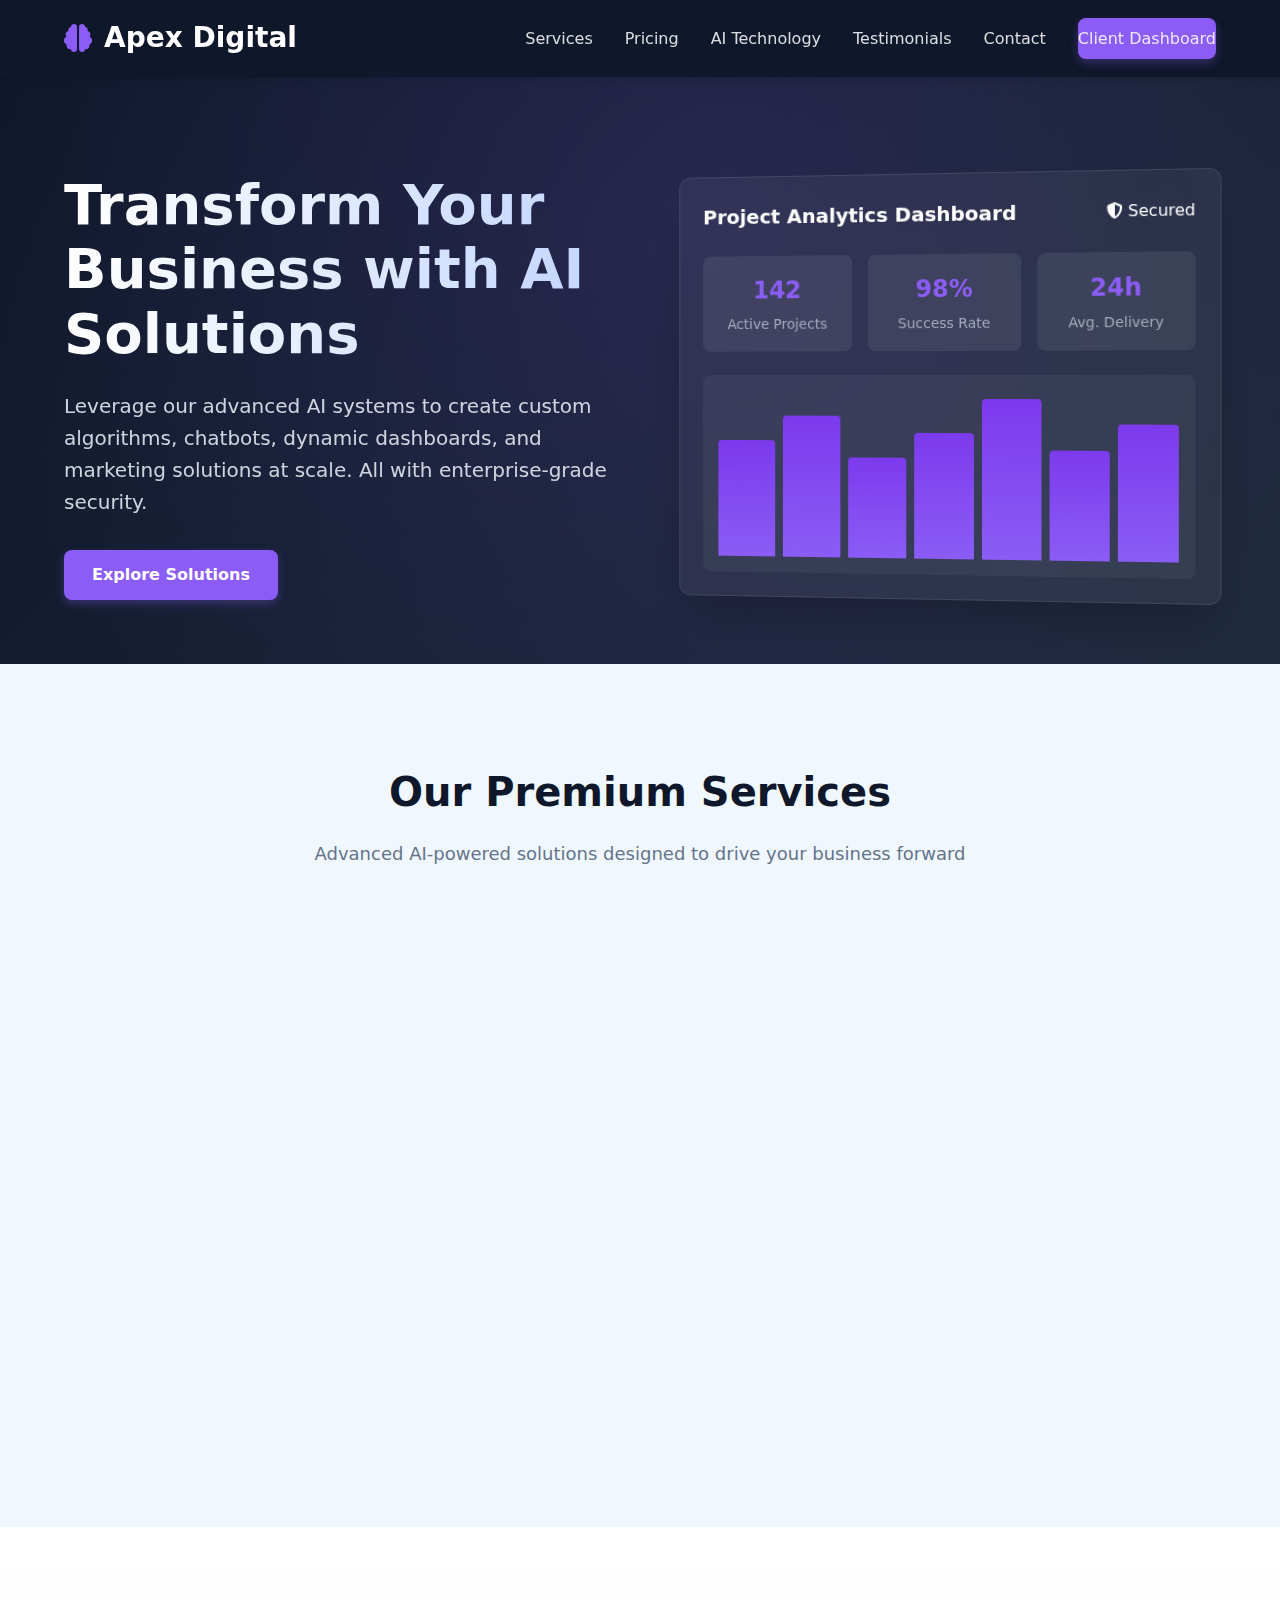
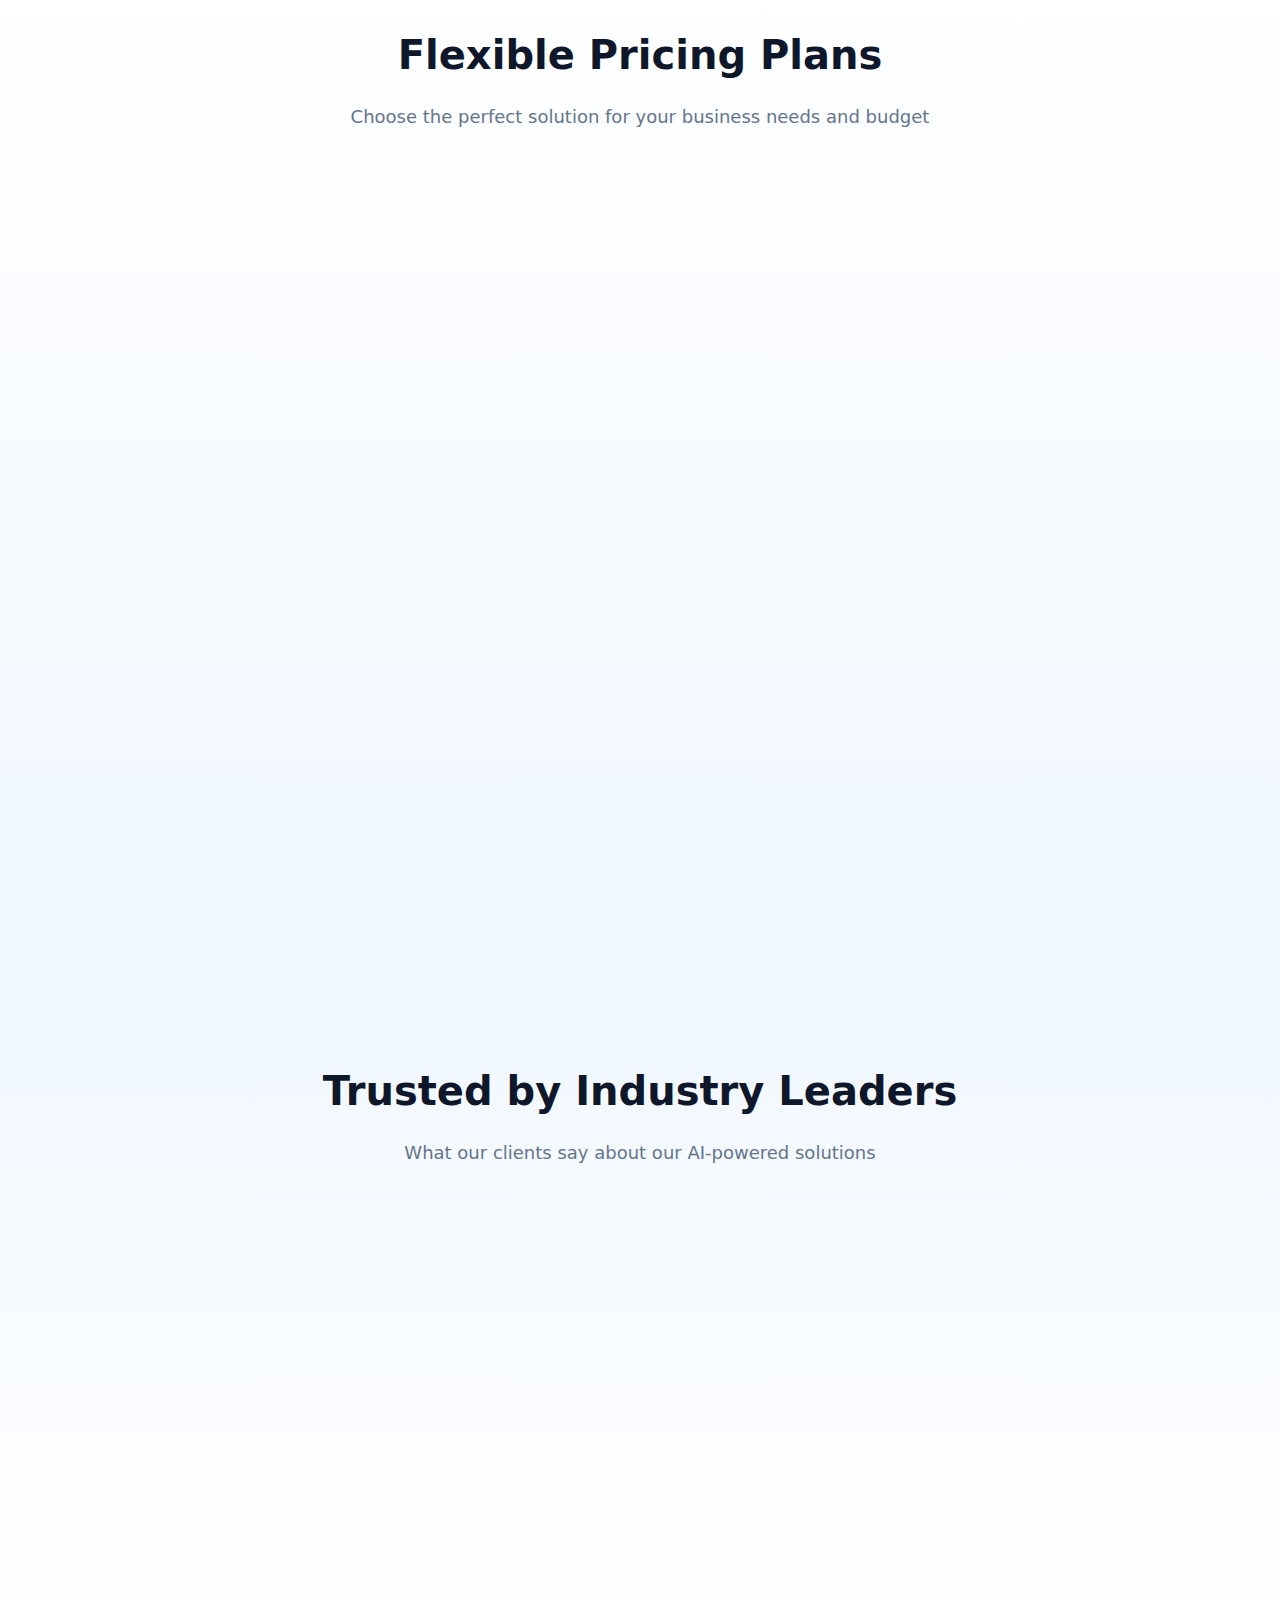
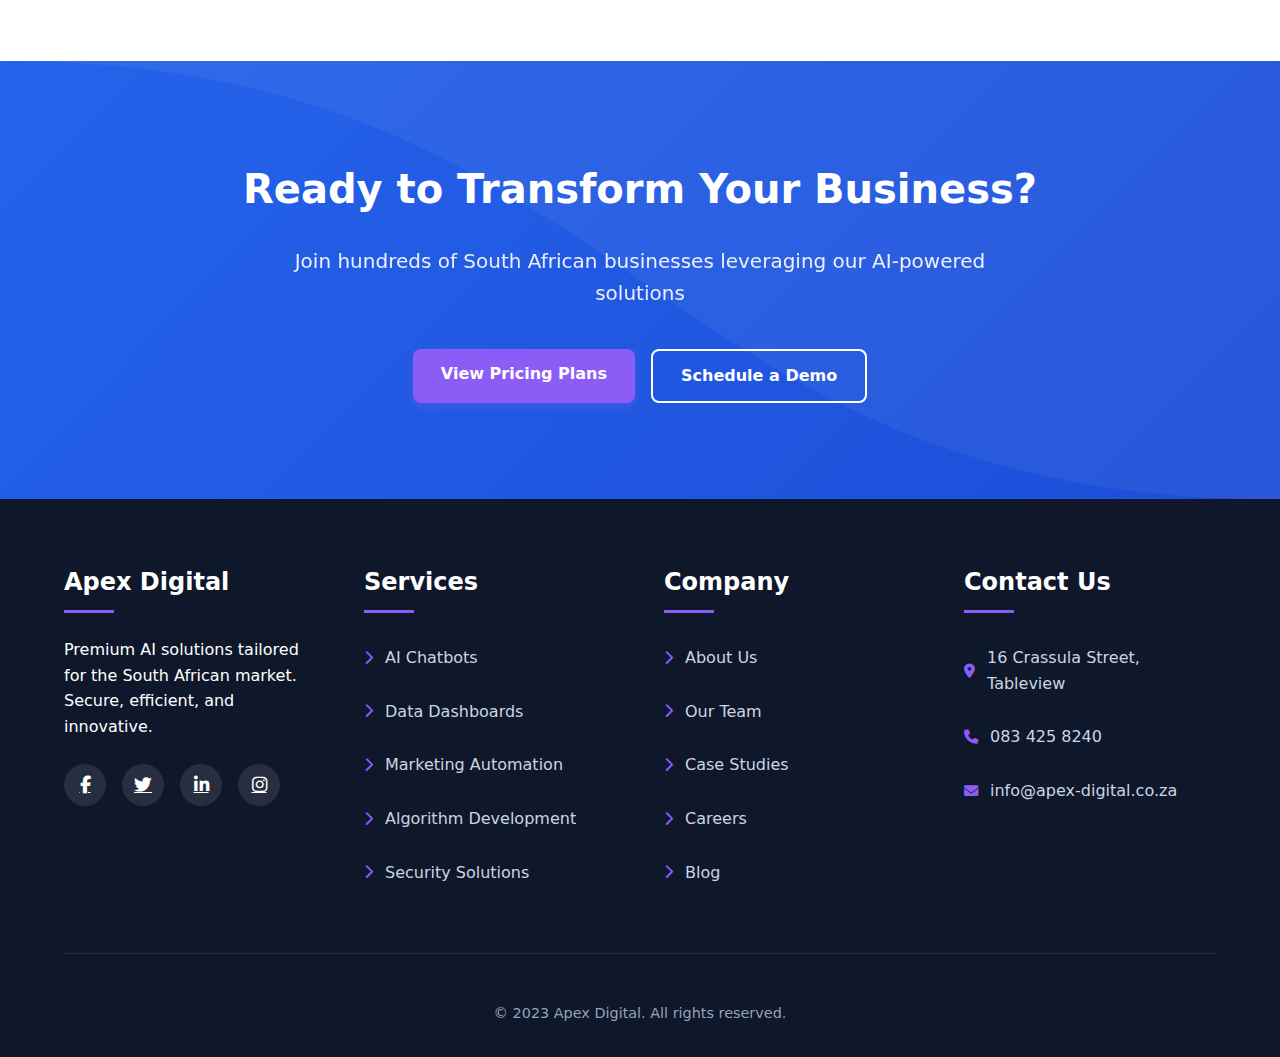
<file: index.html>
<!DOCTYPE html>
<html lang="en">
<head>
    <meta charset="UTF-8">
    <meta name="viewport" content="width=device-width, initial-scale=1.0">
    <title>Apex Digital | Premium AI Solutions</title>
    <link rel="stylesheet" href="https://cdnjs.cloudflare.com/ajax/libs/font-awesome/6.4.0/css/all.min.css">
    <style>
        :root {
            --primary: #2563eb;
            --primary-dark: #1d4ed8;
            --secondary: #0f172a;
            --accent: #8b5cf6;
            --light: #f8fafc;
            --light-bg: #f0f7ff;
            --dark: #0f172a;
            --success: #10b981;
            --warning: #f59e0b;
            --danger: #ef4444;
            --gray: #64748b;
            --light-gray: #e2e8f0;
            --card-bg: #ffffff;
            --transition: all 0.3s ease;
            --shadow: 0 4px 20px rgba(0, 0, 0, 0.08);
            --shadow-hover: 0 10px 30px rgba(0, 0, 0, 0.15);
            --radius: 12px;
        }

        * {
            margin: 0;
            padding: 0;
            box-sizing: border-box;
        }

        body {
            font-family: 'Segoe UI', system-ui, -apple-system, sans-serif;
            line-height: 1.6;
            color: var(--secondary);
            background-color: var(--light-bg);
            overflow-x: hidden;
        }

        /* Header Styles */
        header {
            background: var(--secondary);
            color: white;
            padding: 1rem 5%;
            position: sticky;
            top: 0;
            z-index: 1000;
            box-shadow: 0 4px 6px rgba(0, 0, 0, 0.1);
        }

        .header-container {
            display: flex;
            justify-content: space-between;
            align-items: center;
            max-width: 1400px;
            margin: 0 auto;
        }

        .logo {
            display: flex;
            align-items: center;
            gap: 0.75rem;
            font-size: 1.75rem;
            font-weight: 700;
        }

        .logo-icon {
            color: var(--accent);
        }

        .nav-links {
            display: flex;
            gap: 2rem;
            align-items: center;
        }

        .nav-links a {
            color: rgba(255, 255, 255, 0.85);
            text-decoration: none;
            font-weight: 500;
            transition: var(--transition);
            position: relative;
            padding: 0.5rem 0;
        }

        .nav-links a:hover {
            color: white;
        }

        .nav-links a:after {
            content: '';
            position: absolute;
            bottom: 0;
            left: 0;
            width: 0;
            height: 2px;
            background: var(--accent);
            transition: var(--transition);
        }

        .nav-links a:hover:after {
            width: 100%;
        }

        .cta-button {
            background: var(--accent);
            color: white;
            border: none;
            padding: 0.75rem 1.75rem;
            border-radius: 8px;
            font-weight: 600;
            cursor: pointer;
            transition: var(--transition);
            text-decoration: none;
            display: inline-block;
            box-shadow: 0 4px 10px rgba(139, 92, 246, 0.3);
        }

        .cta-button:hover {
            background: #7c3aed;
            transform: translateY(-3px);
            box-shadow: 0 6px 15px rgba(139, 92, 246, 0.4);
        }

        .mobile-menu-btn {
            display: none;
            background: none;
            border: none;
            color: white;
            font-size: 1.5rem;
            cursor: pointer;
        }

        /* Hero Section */
        .hero {
            background: linear-gradient(135deg, var(--secondary) 0%, #1e293b 100%);
            color: white;
            padding: 6rem 5% 4rem;
            position: relative;
            overflow: hidden;
        }

        .hero::before {
            content: '';
            position: absolute;
            top: -50%;
            left: -20%;
            width: 150%;
            height: 150%;
            background: radial-gradient(circle, rgba(139, 92, 246, 0.15) 0%, transparent 70%);
            z-index: 0;
        }

        .hero-container {
            max-width: 1400px;
            margin: 0 auto;
            display: flex;
            align-items: center;
            gap: 4rem;
            position: relative;
            z-index: 1;
        }

        .hero-content {
            flex: 1;
        }

        .hero-title {
            font-size: 3.5rem;
            line-height: 1.15;
            margin-bottom: 1.5rem;
            font-weight: 800;
            background: linear-gradient(to right, #ffffff, #c2d5ff);
            -webkit-background-clip: text;
            -webkit-text-fill-color: transparent;
        }

        .hero-subtitle {
            font-size: 1.25rem;
            opacity: 0.9;
            margin-bottom: 2rem;
            max-width: 600px;
            color: #e2e8f0;
        }

        .hero-image {
            flex: 1;
            display: flex;
            justify-content: center;
            align-items: center;
            position: relative;
        }

        .dashboard-preview {
            background: rgba(255, 255, 255, 0.05);
            border-radius: var(--radius);
            padding: 1.5rem;
            box-shadow: 0 25px 50px -12px rgba(0, 0, 0, 0.25);
            backdrop-filter: blur(10px);
            border: 1px solid rgba(255, 255, 255, 0.1);
            max-width: 600px;
            width: 100%;
            transform: perspective(1000px) rotateY(-5deg);
            transition: var(--transition);
        }

        .dashboard-preview:hover {
            transform: perspective(1000px) rotateY(0);
        }

        .dashboard-header {
            display: flex;
            justify-content: space-between;
            align-items: center;
            margin-bottom: 1.5rem;
        }

        .dashboard-title {
            font-size: 1.25rem;
            font-weight: 600;
            color: white;
        }

        .dashboard-stats {
            display: grid;
            grid-template-columns: repeat(3, 1fr);
            gap: 1rem;
            margin-bottom: 1.5rem;
        }

        .stat-card {
            background: rgba(255, 255, 255, 0.08);
            border-radius: 0.5rem;
            padding: 1rem;
            text-align: center;
        }

        .stat-value {
            font-size: 1.5rem;
            font-weight: 700;
            margin-bottom: 0.25rem;
            color: var(--accent);
        }

        .stat-label {
            font-size: 0.875rem;
            opacity: 0.7;
            color: #cbd5e1;
        }

        .dashboard-chart {
            height: 200px;
            background: rgba(255, 255, 255, 0.05);
            border-radius: 0.5rem;
            display: flex;
            align-items: flex-end;
            padding: 1rem;
            gap: 0.5rem;
        }

        .chart-bar {
            flex: 1;
            background: linear-gradient(to top, var(--accent), #7c3aed);
            border-radius: 0.25rem 0.25rem 0 0;
            position: relative;
        }

        /* Services Section */
        .services {
            padding: 6rem 5%;
            background-color: var(--light-bg);
        }

        .section-title {
            text-align: center;
            font-size: 2.5rem;
            font-weight: 700;
            margin-bottom: 1rem;
            color: var(--secondary);
        }

        .section-subtitle {
            text-align: center;
            color: var(--gray);
            max-width: 700px;
            margin: 0 auto 3rem;
            font-size: 1.125rem;
        }

        .services-grid {
            display: grid;
            grid-template-columns: repeat(auto-fit, minmax(300px, 1fr));
            gap: 2rem;
            max-width: 1400px;
            margin: 0 auto;
        }

        .service-card {
            background: var(--card-bg);
            border-radius: var(--radius);
            overflow: hidden;
            box-shadow: var(--shadow);
            transition: var(--transition);
            border: 1px solid var(--light-gray);
            display: flex;
            flex-direction: column;
            height: 100%;
        }

        .service-card:hover {
            transform: translateY(-10px);
            box-shadow: var(--shadow-hover);
        }

        .service-icon {
            background: linear-gradient(135deg, var(--primary) 0%, var(--accent) 100%);
            color: white;
            height: 180px;
            display: flex;
            align-items: center;
            justify-content: center;
            font-size: 3.5rem;
        }

        .service-content {
            padding: 2rem;
            flex-grow: 1;
            display: flex;
            flex-direction: column;
        }

        .service-title {
            font-size: 1.5rem;
            margin-bottom: 1rem;
            font-weight: 600;
            color: var(--secondary);
        }

        .service-description {
            color: var(--gray);
            margin-bottom: 1.5rem;
            flex-grow: 1;
        }

        /* Pricing Section */
        .pricing {
            padding: 6rem 5%;
            background: linear-gradient(to bottom, #ffffff, var(--light-bg));
        }

        .pricing-header {
            text-align: center;
            max-width: 800px;
            margin: 0 auto 3rem;
        }

        .pricing-plans {
            display: flex;
            flex-wrap: wrap;
            justify-content: center;
            gap: 2rem;
            max-width: 1400px;
            margin: 0 auto;
        }

        .pricing-card {
            background: var(--card-bg);
            border-radius: var(--radius);
            overflow: hidden;
            box-shadow: var(--shadow);
            flex: 1;
            min-width: 280px;
            max-width: 320px;
            border: 1px solid var(--light-gray);
            position: relative;
            transition: var(--transition);
        }

        .pricing-card:hover {
            transform: translateY(-10px);
            box-shadow: var(--shadow-hover);
        }

        .pricing-header-card {
            background: linear-gradient(135deg, var(--secondary) 0%, #1e293b 100%);
            color: white;
            padding: 2.5rem 2rem;
            text-align: center;
            position: relative;
            overflow: hidden;
        }

        .pricing-header-card::before {
            content: '';
            position: absolute;
            top: -50px;
            right: -50px;
            width: 120px;
            height: 120px;
            background: rgba(255, 255, 255, 0.1);
            border-radius: 50%;
        }

        .pricing-title {
            font-size: 1.5rem;
            margin-bottom: 0.5rem;
            font-weight: 700;
            position: relative;
            z-index: 1;
        }

        .pricing-price {
            font-size: 3rem;
            font-weight: 800;
            margin-bottom: 1rem;
            position: relative;
            z-index: 1;
        }

        .pricing-price span {
            font-size: 1rem;
            font-weight: 400;
            opacity: 0.8;
        }

        .pricing-features {
            padding: 2rem;
        }

        .feature-list {
            list-style: none;
            margin-bottom: 2rem;
        }

        .feature-list li {
            padding: 0.75rem 0;
            border-bottom: 1px solid var(--light-gray);
            display: flex;
            align-items: center;
            font-size: 0.95rem;
        }

        .feature-list li:last-child {
            border-bottom: none;
        }

        .feature-list li i {
            color: var(--success);
            margin-right: 0.75rem;
            min-width: 24px;
            font-size: 1.1rem;
        }

        /* Testimonials */
        .testimonials {
            padding: 6rem 5%;
            background: linear-gradient(to bottom, var(--light-bg), #ffffff);
        }

        .testimonial-grid {
            display: grid;
            grid-template-columns: repeat(auto-fit, minmax(300px, 1fr));
            gap: 2rem;
            max-width: 1400px;
            margin: 0 auto;
        }

        .testimonial-card {
            background: var(--card-bg);
            border-radius: var(--radius);
            padding: 2.5rem;
            box-shadow: var(--shadow);
            position: relative;
            transition: var(--transition);
        }

        .testimonial-card:hover {
            transform: translateY(-5px);
            box-shadow: var(--shadow-hover);
        }

        .testimonial-card:before {
            content: '"';
            position: absolute;
            top: 1.5rem;
            left: 1.5rem;
            font-size: 5rem;
            color: var(--light-gray);
            font-family: Georgia, serif;
            line-height: 1;
            opacity: 0.3;
        }

        .testimonial-content {
            margin: 1rem 0 2rem;
            font-style: italic;
            color: var(--gray);
            position: relative;
            z-index: 1;
            font-size: 1.05rem;
        }

        .testimonial-author {
            display: flex;
            align-items: center;
        }

        .author-avatar {
            width: 60px;
            height: 60px;
            border-radius: 50%;
            background: linear-gradient(135deg, var(--primary), var(--accent));
            margin-right: 1rem;
            display: flex;
            align-items: center;
            justify-content: center;
            color: white;
            font-weight: bold;
            font-size: 1.5rem;
        }

        .author-info h4 {
            font-weight: 600;
            font-size: 1.1rem;
            color: var(--secondary);
        }

        .author-info p {
            color: var(--gray);
            font-size: 0.9rem;
        }

        /* CTA Section */
        .cta-section {
            padding: 6rem 5%;
            background: linear-gradient(135deg, var(--primary) 0%, var(--primary-dark) 100%);
            color: white;
            text-align: center;
            position: relative;
            overflow: hidden;
        }

        .cta-section::before {
            content: '';
            position: absolute;
            top: 0;
            left: 0;
            width: 100%;
            height: 100%;
            background: url('data:image/svg+xml;utf8,<svg xmlns="http://www.w3.org/2000/svg" viewBox="0 0 100 100" preserveAspectRatio="none"><path d="M0,0 C50,0 50,100 100,100 L100,0 Z" fill="rgba(255,255,255,0.05)"/></svg>');
            background-size: 100% 100%;
        }

        .cta-title {
            font-size: 2.5rem;
            margin-bottom: 1.5rem;
            font-weight: 700;
            position: relative;
            z-index: 1;
        }

        .cta-subtitle {
            max-width: 700px;
            margin: 0 auto 2.5rem;
            font-size: 1.25rem;
            opacity: 0.9;
            position: relative;
            z-index: 1;
        }

        .cta-buttons {
            display: flex;
            justify-content: center;
            gap: 1rem;
            flex-wrap: wrap;
        }

        .secondary-button {
            background: transparent;
            color: white;
            border: 2px solid white;
            padding: 0.75rem 1.75rem;
            border-radius: 8px;
            font-weight: 600;
            cursor: pointer;
            transition: var(--transition);
            text-decoration: none;
            position: relative;
            z-index: 1;
        }

        .secondary-button:hover {
            background: rgba(255, 255, 255, 0.15);
        }

        /* Footer */
        footer {
            background: var(--secondary);
            color: white;
            padding: 4rem 5% 2rem;
        }

        .footer-container {
            display: grid;
            grid-template-columns: repeat(auto-fit, minmax(250px, 1fr));
            gap: 3rem;
            max-width: 1400px;
            margin: 0 auto;
        }

        .footer-column h3 {
            font-size: 1.5rem;
            margin-bottom: 1.5rem;
            position: relative;
            padding-bottom: 0.75rem;
            font-weight: 600;
        }

        .footer-column h3:after {
            content: '';
            position: absolute;
            bottom: 0;
            left: 0;
            width: 50px;
            height: 3px;
            background: var(--accent);
        }

        .footer-links {
            list-style: none;
        }

        .footer-links li {
            margin-bottom: 0.75rem;
        }

        .footer-links a {
            color: #cbd5e1;
            text-decoration: none;
            transition: var(--transition);
            display: flex;
            align-items: center;
            gap: 0.75rem;
            padding: 0.5rem 0;
        }

        .footer-links a:hover {
            color: white;
            transform: translateX(5px);
        }

        .footer-links a i {
            color: var(--accent);
            font-size: 0.9rem;
        }

        .social-links {
            display: flex;
            gap: 1rem;
            margin-top: 1.5rem;
        }

        .social-links a {
            display: flex;
            align-items: center;
            justify-content: center;
            width: 42px;
            height: 42px;
            background: rgba(255, 255, 255, 0.1);
            border-radius: 50%;
            color: white;
            transition: var(--transition);
            font-size: 1.1rem;
        }

        .social-links a:hover {
            background: var(--accent);
            transform: translateY(-3px);
        }

        .copyright {
            text-align: center;
            padding-top: 3rem;
            margin-top: 3rem;
            border-top: 1px solid rgba(255, 255, 255, 0.1);
            color: #94a3b8;
            font-size: 0.9rem;
        }

        /* Responsive Design */
        @media (max-width: 1100px) {
            .hero-container {
                flex-direction: column;
                text-align: center;
            }
            
            .hero-content {
                display: flex;
                flex-direction: column;
                align-items: center;
            }
            
            .hero-title {
                font-size: 3rem;
            }

            .dashboard-preview {
                max-width: 100%;
            }
        }

        @media (max-width: 768px) {
            .nav-links {
                display: none;
                position: absolute;
                top: 100%;
                left: 0;
                right: 0;
                background: var(--secondary);
                flex-direction: column;
                padding: 2rem;
                gap: 1rem;
            }
            
            .mobile-menu-btn {
                display: block;
            }
            
            .hero-title {
                font-size: 2.5rem;
            }
            
            .section-title {
                font-size: 2.25rem;
            }
            
            .cta-title {
                font-size: 2.25rem;
            }
        }

        @media (max-width: 576px) {
            .hero {
                padding: 4rem 5% 2rem;
            }
            
            .hero-title {
                font-size: 2.25rem;
            }
            
            .cta-buttons {
                flex-direction: column;
                align-items: center;
            }
            
            .section-title {
                font-size: 2rem;
            }
            
            .pricing-plans {
                flex-direction: column;
                align-items: center;
            }
            
            .pricing-card {
                min-width: 100%;
            }
        }
    </style>
</head>
<body>
    <!-- Header -->
    <header>
        <div class="header-container">
            <div class="logo">
                <i class="fas fa-brain logo-icon"></i>
                <span>Apex Digital</span>
            </div>
            <nav class="nav-links">
                <a href="#services">Services</a>
                <a href="#pricing">Pricing</a>
                <a href="#ai">AI Technology</a>
                <a href="#testimonials">Testimonials</a>
                <a href="#contact">Contact</a>
                <a href="/dashboard" class="cta-button">Client Dashboard</a>
            </nav>
            <button class="mobile-menu-btn">
                <i class="fas fa-bars"></i>
            </button>
        </div>
    </header>

    <!-- Hero Section -->
    <section class="hero" id="home">
        <div class="hero-container">
            <div class="hero-content">
                <h1 class="hero-title">Transform Your Business with AI Solutions</h1>
                <p class="hero-subtitle">Leverage our advanced AI systems to create custom algorithms, chatbots, dynamic dashboards, and marketing solutions at scale. All with enterprise-grade security.</p>
                <a href="#pricing" class="cta-button">Explore Solutions</a>
            </div>
            <div class="hero-image">
                <div class="dashboard-preview">
                    <div class="dashboard-header">
                        <div class="dashboard-title">Project Analytics Dashboard</div>
                        <div class="status-badge">
                            <span class="badge"><i class="fas fa-shield-alt"></i> Secured</span>
                        </div>
                    </div>
                    <div class="dashboard-stats">
                        <div class="stat-card">
                            <div class="stat-value">142</div>
                            <div class="stat-label">Active Projects</div>
                        </div>
                        <div class="stat-card">
                            <div class="stat-value">98%</div>
                            <div class="stat-label">Success Rate</div>
                        </div>
                        <div class="stat-card">
                            <div class="stat-value">24h</div>
                            <div class="stat-label">Avg. Delivery</div>
                        </div>
                    </div>
                    <div class="dashboard-chart">
                        <div class="chart-bar" style="height: 70%"></div>
                        <div class="chart-bar" style="height: 85%"></div>
                        <div class="chart-bar" style="height: 60%"></div>
                        <div class="chart-bar" style="height: 75%"></div>
                        <div class="chart-bar" style="height: 95%"></div>
                        <div class="chart-bar" style="height: 65%"></div>
                        <div class="chart-bar" style="height: 80%"></div>
                    </div>
                </div>
            </div>
        </div>
    </section>

    <!-- Services Section -->
    <section class="services" id="services">
        <h2 class="section-title">Our Premium Services</h2>
        <p class="section-subtitle">Advanced AI-powered solutions designed to drive your business forward</p>
        
        <div class="services-grid">
            <div class="service-card">
                <div class="service-icon">
                    <i class="fas fa-robot"></i>
                </div>
                <div class="service-content">
                    <h3 class="service-title">AI Chatbots</h3>
                    <p class="service-description">Intelligent conversational agents that provide 24/7 customer support, lead generation, and personalized interactions for your business.</p>
                    <a href="#" class="cta-button">Learn More</a>
                </div>
            </div>
            
            <div class="service-card">
                <div class="service-icon">
                    <i class="fas fa-chart-line"></i>
                </div>
                <div class="service-content">
                    <h3 class="service-title">Data Dashboards</h3>
                    <p class="service-description">Real-time business intelligence dashboards that provide actionable insights and visualize your most important metrics.</p>
                    <a href="#" class="cta-button">Learn More</a>
                </div>
            </div>
            
            <div class="service-card">
                <div class="service-icon">
                    <i class="fas fa-bullhorn"></i>
                </div>
                <div class="service-content">
                    <h3 class="service-title">Marketing Automation</h3>
                    <p class="service-description">AI-driven marketing campaigns that optimize ad spend, target audiences, and maximize ROI across all platforms.</p>
                    <a href="#" class="cta-button">Learn More</a>
                </div>
            </div>
        </div>
    </section>

    <!-- Pricing Section -->
    <section class="pricing" id="pricing">
        <div class="pricing-header">
            <h2 class="section-title">Flexible Pricing Plans</h2>
            <p class="section-subtitle">Choose the perfect solution for your business needs and budget</p>
        </div>
        
        <div class="pricing-plans">
            <div class="pricing-card">
                <div class="pricing-header-card">
                    <h3 class="pricing-title">Starter</h3>
                    <div class="pricing-price">R1,499<span>/month</span></div>
                    <p>Perfect for small businesses</p>
                </div>
                <div class="pricing-features">
                    <ul class="feature-list">
                        <li><i class="fas fa-check"></i> Basic Chatbot</li>
                        <li><i class="fas fa-check"></i> Standard Website</li>
                        <li><i class="fas fa-check"></i> Social Media (2 platforms)</li>
                        <li><i class="fas fa-check"></i> 10 Marketing Campaigns</li>
                        <li><i class="fas fa-check"></i> Basic Security</li>
                    </ul>
                    <a href="#contact" class="cta-button w-100">Get Started</a>
                </div>
            </div>
            
            <div class="pricing-card">
                <div class="pricing-header-card" style="background: linear-gradient(135deg, var(--accent) 0%, #7c3aed 100%);">
                    <h3 class="pricing-title">Professional</h3>
                    <div class="pricing-price">R4,999<span>/month</span></div>
                    <p>For growing businesses</p>
                </div>
                <div class="pricing-features">
                    <ul class="feature-list">
                        <li><i class="fas fa-check"></i> Advanced Chatbot</li>
                        <li><i class="fas fa-check"></i> Dynamic Dashboard</li>
                        <li><i class="fas fa-check"></i> Social Media (5 platforms)</li>
                        <li><i class="fas fa-check"></i> Unlimited Campaigns</li>
                        <li><i class="fas fa-check"></i> Enhanced Security</li>
                        <li><i class="fas fa-check"></i> Monthly Analytics</li>
                    </ul>
                    <a href="#contact" class="cta-button w-100">Get Started</a>
                </div>
            </div>
            
            <div class="pricing-card">
                <div class="pricing-header-card">
                    <h3 class="pricing-title">Enterprise</h3>
                    <div class="pricing-price">R9,999<span>/month</span></div>
                    <p>For large organizations</p>
                </div>
                <div class="pricing-features">
                    <ul class="feature-list">
                        <li><i class="fas fa-check"></i> Custom AI Solutions</li>
                        <li><i class="fas fa-check"></i> Multi-Agent System</li>
                        <li><i class="fas fa-check"></i> All Social Platforms</li>
                        <li><i class="fas fa-check"></i> Military-Grade Security</li>
                        <li><i class="fas fa-check"></i> Dedicated Support</li>
                        <li><i class="fas fa-check"></i> Real-time Analytics</li>
                    </ul>
                    <a href="#contact" class="cta-button w-100">Get Started</a>
                </div>
            </div>
        </div>
    </section>

    <!-- Testimonials -->
    <section class="testimonials" id="testimonials">
        <h2 class="section-title">Trusted by Industry Leaders</h2>
        <p class="section-subtitle">What our clients say about our AI-powered solutions</p>
        
        <div class="testimonial-grid">
            <div class="testimonial-card">
                <div class="testimonial-content">
                    "Apex Digital transformed our customer service operations. Their AI chatbot reduced response times by 80% and increased customer satisfaction significantly."
                </div>
                <div class="testimonial-author">
                    <div class="author-avatar">TJ</div>
                    <div class="author-info">
                        <h4>Thabo Johnson</h4>
                        <p>CTO, Cape Financial</p>
                    </div>
                </div>
            </div>
            
            <div class="testimonial-card">
                <div class="testimonial-content">
                    "The marketing automation platform from Apex Digital tripled our social media engagement while reducing costs by 40%. The results speak for themselves."
                </div>
                <div class="testimonial-author">
                    <div class="author-avatar">NM</div>
                    <div class="author-info">
                        <h4>Nomsa Mbeki</h4>
                        <p>Marketing Director, Joburg Retail</p>
                    </div>
                </div>
            </div>
            
            <div class="testimonial-card">
                <div class="testimonial-content">
                    "Our custom dashboard gives us real-time insights into operations across all branches. The AI even suggests improvements that have increased efficiency."
                </div>
                <div class="testimonial-author">
                    <div class="author-avatar">DS</div>
                    <div class="author-info">
                        <h4>David Smith</h4>
                        <p>Operations Manager, Durban Logistics</p>
                    </div>
                </div>
            </div>
        </div>
    </section>

    <!-- CTA Section -->
    <section class="cta-section" id="contact">
        <h2 class="cta-title">Ready to Transform Your Business?</h2>
        <p class="cta-subtitle">Join hundreds of South African businesses leveraging our AI-powered solutions</p>
        <div class="cta-buttons">
            <a href="#pricing" class="cta-button">View Pricing Plans</a>
            <a href="#contact" class="secondary-button">Schedule a Demo</a>
        </div>
    </section>

    <!-- Footer -->
    <footer>
        <div class="footer-container">
            <div class="footer-column">
                <h3>Apex Digital</h3>
                <p>Premium AI solutions tailored for the South African market. Secure, efficient, and innovative.</p>
                <div class="social-links">
                    <a href="#"><i class="fab fa-facebook-f"></i></a>
                    <a href="#"><i class="fab fa-twitter"></i></a>
                    <a href="#"><i class="fab fa-linkedin-in"></i></a>
                    <a href="#"><i class="fab fa-instagram"></i></a>
                </div>
            </div>
            
            <div class="footer-column">
                <h3>Services</h3>
                <ul class="footer-links">
                    <li><a href="#"><i class="fas fa-chevron-right"></i> AI Chatbots</a></li>
                    <li><a href="#"><i class="fas fa-chevron-right"></i> Data Dashboards</a></li>
                    <li><a href="#"><i class="fas fa-chevron-right"></i> Marketing Automation</a></li>
                    <li><a href="#"><i class="fas fa-chevron-right"></i> Algorithm Development</a></li>
                    <li><a href="#"><i class="fas fa-chevron-right"></i> Security Solutions</a></li>
                </ul>
            </div>
            
            <div class="footer-column">
                <h3>Company</h3>
                <ul class="footer-links">
                    <li><a href="#"><i class="fas fa-chevron-right"></i> About Us</a></li>
                    <li><a href="#"><i class="fas fa-chevron-right"></i> Our Team</a></li>
                    <li><a href="#"><i class="fas fa-chevron-right"></i> Case Studies</a></li>
                    <li><a href="#"><i class="fas fa-chevron-right"></i> Careers</a></li>
                    <li><a href="#"><i class="fas fa-chevron-right"></i> Blog</a></li>
                </ul>
            </div>
            
            <div class="footer-column">
                <h3>Contact Us</h3>
                <ul class="footer-links">
                    <li><a href="#"><i class="fas fa-map-marker-alt"></i> 16 Crassula Street, Tableview</a></li>
                    <li><a href="tel:0834258240"><i class="fas fa-phone"></i> 083 425 8240</a></li>
                    <li><a href="mailto:info@apex-digital.co.za"><i class="fas fa-envelope"></i> info@apex-digital.co.za</a></li>
                </ul>
            </div>
        </div>
        
        <div class="copyright">
            <p>&copy; 2023 Apex Digital. All rights reserved.</p>
        </div>
    </footer>

    <script>
        // Smooth scrolling for anchor links
        document.querySelectorAll('a[href^="#"]').forEach(anchor => {
            anchor.addEventListener('click', function (e) {
                e.preventDefault();
                
                const target = document.querySelector(this.getAttribute('href'));
                if (target) {
                    window.scrollTo({
                        top: target.offsetTop - 80,
                        behavior: 'smooth'
                    });
                }
            });
        });
        
        // Mobile menu toggle
        const mobileMenuBtn = document.querySelector('.mobile-menu-btn');
        const navLinks = document.querySelector('.nav-links');
        
        mobileMenuBtn.addEventListener('click', () => {
            navLinks.style.display = navLinks.style.display === 'flex' ? 'none' : 'flex';
        });
        
        // Add animation to cards on scroll
        const observerOptions = {
            threshold: 0.1
        };
        
        const observer = new IntersectionObserver((entries) => {
            entries.forEach(entry => {
                if (entry.isIntersecting) {
                    entry.target.style.opacity = 1;
                    entry.target.style.transform = 'translateY(0)';
                }
            });
        }, observerOptions);
        
        document.querySelectorAll('.service-card, .pricing-card, .testimonial-card').forEach(card => {
            card.style.opacity = 0;
            card.style.transform = 'translateY(30px)';
            card.style.transition = 'opacity 0.6s ease, transform 0.6s ease';
            observer.observe(card);
        });
    </script>
</body>
</html>
</file>
